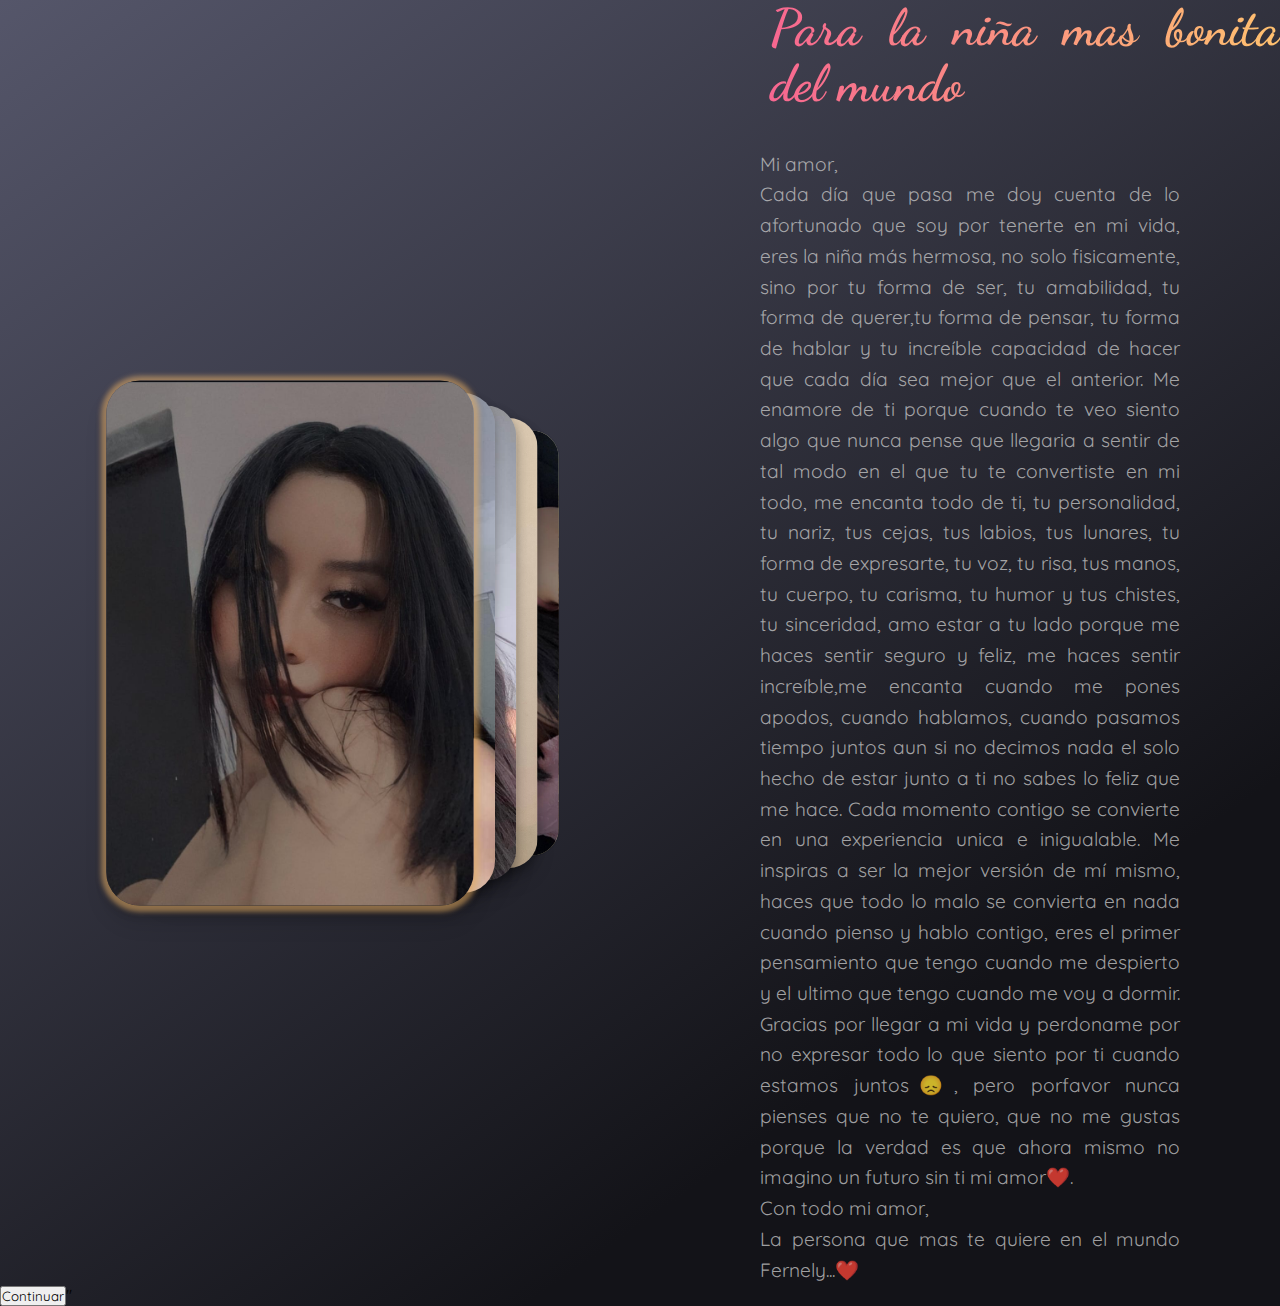
<file: index.html>
<!DOCTYPE html>
<html lang="en">
<head>
  <meta charset="UTF-8">
  <meta http-equiv="X-UA-Compatible" content="IE=edge">
  <meta name="viewport" content="width=device-width, initial-scale=1.0">
  <title>Me Encantas Muchisimo Mirma❤️</title>
  <link rel="stylesheet" href="./style.css">
</head>
<body>
  <main>
    <div class="stack">
      <div class="card">
        <img src="img/mirma1.jpg" alt="" />
      </div>
      <div class="card">
        <img src="img/mirma2.jpg" alt="" />
      </div>
      <div class="card">
        <img src="img/mirma3.jpg" alt="" />
      </div>
      <div class="card">
        <img src="img/mirma4.jpg" alt="" />
      </div>
      <div class="card">
        <img src="img/mirma5.jpg" alt="" />
      </div>
      <div class="card">
        <img src="img/ours6.jpg" alt="" />
      </div>
    </div>
    <div class="content">
      <h1>Para la niña mas bonita del mundo</h1>
      <p>
        Mi amor, <br>
        Cada día que pasa me doy cuenta de lo afortunado que soy por tenerte en mi vida, eres la niña más hermosa, no solo fisicamente, sino por tu forma de ser, tu amabilidad, tu forma de querer,tu forma de pensar, tu forma de hablar y tu increíble capacidad de hacer que cada día sea mejor que el anterior. Me enamore de ti porque cuando te veo siento algo que nunca pense que llegaria a sentir de tal modo en el que tu te convertiste en mi todo, me encanta todo de ti, tu personalidad, tu nariz, tus cejas, tus labios, tus lunares, tu forma de expresarte, tu voz, tu risa, tus manos, tu cuerpo, tu carisma, tu humor y tus chistes, tu sinceridad, amo estar a tu lado porque me haces sentir seguro y feliz, me haces sentir increíble,me encanta cuando me pones apodos, cuando hablamos, cuando pasamos tiempo juntos aun si no decimos nada el solo hecho de estar junto a ti no sabes lo feliz que me hace.
       Cada momento contigo se convierte en una experiencia unica e inigualable. Me inspiras a ser la mejor versión de mí mismo, haces que todo lo malo se convierta en nada cuando pienso y hablo contigo, eres el primer pensamiento que tengo cuando me despierto y el ultimo que tengo cuando me voy a dormir. Gracias por llegar a mi vida y perdoname por no expresar todo lo que siento por ti cuando estamos juntos😞, pero porfavor nunca pienses que no te quiero, que no me gustas porque la verdad es que ahora mismo no imagino un futuro sin ti mi amor❤️.
        <br>
        Con todo mi amor,<br>
        La persona que mas te quiere en el mundo Fernely...❤️       
      </p>
    </div>
  </main>
  <button id="start-button">Continuar</button>"
  <audio autoplay>
    <source src="sound/ytmp3free.cc_taylor-swift-false-god-official-audio-youtubemp3free.org.mp3" type="audio/mp3">
  </audio>
  <script src="./script.js"></script>
</body>
</html>
</file>
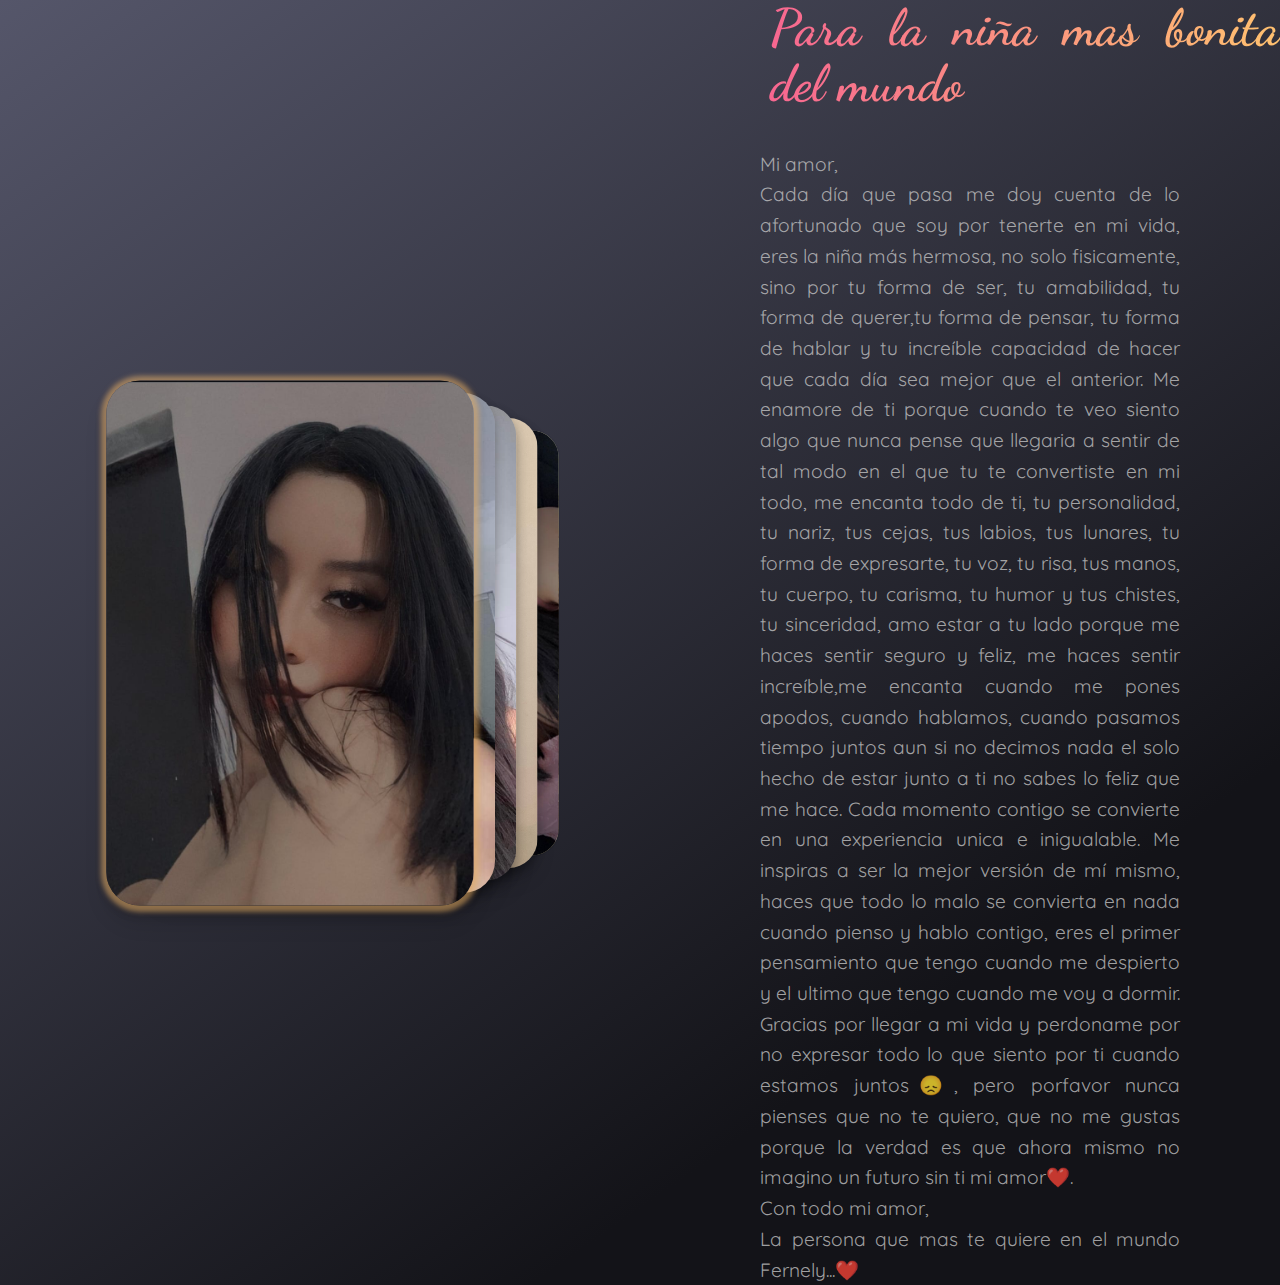
<file: She is/index.html>
<!DOCTYPE html>
<html lang="en">
<head>
  <meta charset="UTF-8">
  <title>Me encatas muchisimo Mirma❤️</title>
  <link rel="stylesheet" href="./style.css">
</head>
<body>
  <main>
    <div class="stack">
      <div class="card">
        <img src="img/mirma1.jpg" alt="" />
      </div>
      <div class="card">
        <img src="img/mirma2.jpg" alt="" />
      </div>
      <div class="card">
        <img src="img/mirma3.jpg" alt="" />
      </div>
      <div class="card">
        <img src="img/mirma4.jpg" alt="" />
      </div>
      <div class="card">
        <img src="img/mirma5.jpg" alt="" />
      </div>
      <div class="card">
        <img src="img/ours6.jpg" alt="" />
      </div>
    </div>
    <div class="content">
      <h1>Para la niña mas bonita del mundo</h1>
      <p>
        Mi amor, <br>
        Cada día que pasa me doy cuenta de lo afortunado que soy por tenerte en mi vida, eres la niña más hermosa, no solo fisicamente, sino por tu forma de ser, tu amabilidad, tu forma de querer,tu forma de pensar, tu forma de hablar y tu increíble capacidad de hacer que cada día sea mejor que el anterior. Me enamore de ti porque cuando te veo siento algo que nunca pense que llegaria a sentir de tal modo en el que tu te convertiste en mi todo, me encanta todo de ti, tu personalidad, tu nariz, tus cejas, tus labios, tus lunares, tu forma de expresarte, tu voz, tu risa, tus manos, tu cuerpo, tu carisma, tu humor y tus chistes, tu sinceridad, amo estar a tu lado porque me haces sentir seguro y feliz, me haces sentir increíble,me encanta cuando me pones apodos, cuando hablamos, cuando pasamos tiempo juntos aun si no decimos nada el solo hecho de estar junto a ti no sabes lo feliz que me hace.
       Cada momento contigo se convierte en una experiencia unica e inigualable. Me inspiras a ser la mejor versión de mí mismo, haces que todo lo malo se convierta en nada cuando pienso y hablo contigo, eres el primer pensamiento que tengo cuando me despierto y el ultimo que tengo cuando me voy a dormir. Gracias por llegar a mi vida y perdoname por no expresar todo lo que siento por ti cuando estamos juntos😞, pero porfavor nunca pienses que no te quiero, que no me gustas porque la verdad es que ahora mismo no imagino un futuro sin ti mi amor❤️.
        <br>
        Con todo mi amor,<br>
        La persona que mas te quiere en el mundo Fernely...❤️       
      </p>
    </div>
  </main>
  <audio autoplay>
    <source src="sound/ytmp3free.cc_taylor-swift-false-god-official-audio-youtubemp3free.org.mp3" type="audio/mp3">
  </audio>
  <script src="./script.js"></script>
</body>
</html>
</file>
<file: style.css>
@import url("https://fonts.googleapis.com/css2?family=Dancing+Script:wght@400..700&family=Quicksand:wght@300..700&display=swap");

*,
*:before,
*:after {
  margin: 0;
  padding: 0;
  box-sizing: border-box;
  font-family: "Quicksand", sans-serif;
}

body {
  background-color: #0d0a0b;
  background: linear-gradient(145deg, #55566a 0%, #131318 76%);
}

main {
  display: grid;
  grid-template-columns: 1fr 1fr;
  grid-template-rows: 1fr;
  place-items: center;
  min-height: 100vh;
}

.content {
  padding-left: 120px;
  color: #c7c7c7c9;
  text-align: justify;
}

.content h1 {
  font-family: "Dancing Script", cursive;
  font-size: clamp(2.5rem, 4vw, 6rem);
  font-weight: 700;
  background: -webkit-linear-gradient(0deg, #f76591, #ffc16f);
  background-clip: text;
  -webkit-background-clip: text;
  -webkit-text-fill-color: transparent;
  line-height: 1.1;
  margin-bottom: 36px;
  text-align: justify;
  padding-left: 10px;
}

.content p {
  font-size: clamp(0.9rem, 4vw, 1.2rem);
  line-height: 1.6;
  padding-right: 100px;
}

.btn {
  background-color: #f76591;
  background-image: linear-gradient(-180deg, #ffc16f, #f76591);
  font-size: clamp(0.8rem, 8vw, 0.9rem);
  font-weight: 600;
  color: #fff;
  width: max-content;
  outline: 0;
  border: 0;
  border-radius: 6px;
  box-shadow: 0 2px 4px rgba(0, 0, 0, 0.1);
  padding: 10px 20px;
  margin-top: 26px;
  text-align: center;
  transform: scale(1);
  transition: all 0.2s ease-in;
  cursor: pointer;
  touch-action: manipulation;
  user-select: none;
  -webkit-user-select: none;
  pointer-events: auto;
}

.btn:hover {
  box-shadow: 0 4px 10px rgba(247, 101, 145, 0.5);
  transform: scale(0.98);
}

.stack {
  position: relative;
}

.card {
  position: absolute;
  transform: translate(-50%, -50%);
  top: 50%;
  left: 50%;
  width: 350px;
  height: 500px;
  display: flex;
  justify-content: center;
  align-items: center;
  border-radius: 2rem;
  font-family: sans-serif;
  font-size: 10rem;
  background-color: transparent;
  box-shadow: 0 5px 10px 0 rgba(0, 0, 0, 0.25),
    0 15px 20px 0 rgba(0, 0, 0, 0.125);
  transition: transform 0.6s;
  user-select: none;
}

.card img {
  width: 100%;
  height: 100%;
  border-radius: inherit;
  object-fit: cover;
  transition: transform 0.4s;
}

.card:nth-last-child(n + 5) {
  --x: calc(-50% + 90px);
  transform: translate(var(--x), -50%) scale(0.85);
  box-shadow: 0 0 1px 1px rgba(0, 0, 0, 0.01);
}

.card:nth-last-child(4) {
  --x: calc(-50% + 60px);
  transform: translate(var(--x), -50%) scale(0.9);
}

.card:nth-last-child(3) {
  --x: calc(-50% + 30px);
  transform: translate(var(--x), -50%) scale(0.95);
}

.card:nth-last-child(2) {
  --x: calc(-50%);
  transform: translate(var(--x), -50%) scale(1);
}

.card:nth-last-child(1) {
  --x: calc(-50% - 30px);
  transform: translate(var(--x), -50%) scale(1.05);
}

.card:nth-last-child(1) img {
  box-shadow: 0 1px 5px 5px rgba(255, 193, 111, 0.5);
}

.swap {
  animation: swap 1.3s ease-out forwards;
}

@keyframes swap {
  30% {
    transform: translate(calc(var(--x) - 250px), -50%) scale(0.85) rotate(-5deg)
      rotateY(65deg);
    animation-timing-function: ease-in;
  }
  100% {
    transform: translate(calc(var(--x) - 30px), -50%) scale(0.5);
    z-index: -1;
  }
}

@media (max-width: 1200px) {
  @keyframes swap {
    30% {
      transform: translate(calc(var(--x) - 200px), -50%) scale(0.85)
        rotate(-5deg) rotateY(65deg);
    }
    100% {
      transform: translate(calc(var(--x) - 30px), -50%) scale(0.5);
      z-index: -1;
    }
  }
}

@media (max-width: 1050px) {
  @keyframes swap {
    30% {
      transform: translate(calc(var(--x) - 150px), -50%) scale(0.85)
        rotate(-5deg) rotateY(65deg);
    }
    100% {
      transform: translate(calc(var(--x) - 30px), -50%) scale(0.5);
      z-index: -1;
    }
  }
}

@media (max-width: 1200px) {
  .content {
    padding-left: 80px;
  }
  .content p {
    padding-right: 40px;
  }
  .card {
    width: 250px;
    height: 380px;
  }
}

@media (max-width: 1050px) {
  .content {
    padding-left: 60px;
  }
  .content p {
    line-height: 1.5;
  }
  .card {
    width: 220px;
    height: 350px;
  }
}

@media (max-width: 990px) {
  .content p {
    padding-right: 0;
  }
  .card {
    width: 200px;
    height: 300px;
  }
}

@media (max-width: 950px) {
  main {
    grid-template-columns: 1fr;
    grid-template-rows: auto auto;
    place-items: center;
  }

  .stack {
    order: 1;
    padding-top: 300px; /* Added padding to the top */
  }

  .content {
    order: 2;
    padding: 0 20px;
    text-align: justify;
  }
}

@media (max-width: 650px) {
  main {
    grid-template-rows: auto auto;
  }

  .content {
    padding: 0 20px;
  }

  .content h1 {
    padding-left: 0;
    text-align: center;
  }

  .btn {
    padding: 8px 16px;
  }

  .card {
    width: 180px;
    height: 260px;
  }
}
</file>
<file: She is/style.css>
@import url("https://fonts.googleapis.com/css2?family=Dancing+Script:wght@400..700&family=Quicksand:wght@300..700&display=swap");

*,
*:before,
*:after {
  margin: 0;
  padding: 0;
  box-sizing: border-box;
  font-family: "Quicksand", sans-serif;
}

body {
  background-color: #0d0a0b;
  background: linear-gradient(145deg, #55566a 0%, #131318 76%);
}

main {
  display: grid;
  grid-template-columns: 1fr 1fr;
  grid-template-rows: 1fr;
  place-items: center;
  min-height: 100vh;
}

.content {
  padding-left: 120px;
  color: #c7c7c7c9;
  text-align: justify;
}

.content h1 {
  font-family: "Dancing Script", cursive;
  font-size: clamp(2.5rem, 4vw, 6rem);
  font-weight: 700;
  background: -webkit-linear-gradient(0deg, #f76591, #ffc16f);
  background-clip: text;
  -webkit-background-clip: text;
  -webkit-text-fill-color: transparent;
  line-height: 1.1;
  margin-bottom: 36px;
  text-align: justify;
  padding-left: 10px;
}

.content p {
  font-size: clamp(0.9rem, 4vw, 1.2rem);
  line-height: 1.6;
  padding-right: 100px;
}

.btn {
  background-color: #f76591;
  background-image: linear-gradient(-180deg, #ffc16f, #f76591);
  font-size: clamp(0.8rem, 8vw, 0.9rem);
  font-weight: 600;
  color: #fff;
  width: max-content;
  outline: 0;
  border: 0;
  border-radius: 6px;
  box-shadow: 0 2px 4px rgba(0, 0, 0, 0.1);
  padding: 10px 20px;
  margin-top: 26px;
  text-align: center;
  transform: scale(1);
  transition: all 0.2s ease-in;
  cursor: pointer;
  touch-action: manipulation;
  user-select: none;
  -webkit-user-select: none;
  pointer-events: auto;
}

.btn:hover {
  box-shadow: 0 4px 10px rgba(247, 101, 145, 0.5);
  transform: scale(0.98);
}

.stack {
  position: relative;
}

.card {
  position: absolute;
  transform: translate(-50%, -50%);
  top: 50%;
  left: 50%;
  width: 350px;
  height: 500px;
  display: flex;
  justify-content: center;
  align-items: center;
  border-radius: 2rem;
  font-family: sans-serif;
  font-size: 10rem;
  background-color: transparent;
  box-shadow: 0 5px 10px 0 rgba(0, 0, 0, 0.25),
    0 15px 20px 0 rgba(0, 0, 0, 0.125);
  transition: transform 0.6s;
  user-select: none;
}

.card img {
  width: 100%;
  height: 100%;
  border-radius: inherit;
  object-fit: cover;
  transition: transform 0.4s;
}

.card:nth-last-child(n + 5) {
  --x: calc(-50% + 90px);
  transform: translate(var(--x), -50%) scale(0.85);
  box-shadow: 0 0 1px 1px rgba(0, 0, 0, 0.01);
}

.card:nth-last-child(4) {
  --x: calc(-50% + 60px);
  transform: translate(var(--x), -50%) scale(0.9);
}

.card:nth-last-child(3) {
  --x: calc(-50% + 30px);
  transform: translate(var(--x), -50%) scale(0.95);
}

.card:nth-last-child(2) {
  --x: calc(-50%);
  transform: translate(var(--x), -50%) scale(1);
}

.card:nth-last-child(1) {
  --x: calc(-50% - 30px);
  transform: translate(var(--x), -50%) scale(1.05);
}

.card:nth-last-child(1) img {
  box-shadow: 0 1px 5px 5px rgba(255, 193, 111, 0.5);
}

.swap {
  animation: swap 1.3s ease-out forwards;
}

@keyframes swap {
  30% {
    transform: translate(calc(var(--x) - 250px), -50%) scale(0.85) rotate(-5deg)
      rotateY(65deg);
    animation-timing-function: ease-in;
  }
  100% {
    transform: translate(calc(var(--x) - 30px), -50%) scale(0.5);
    z-index: -1;
  }
}

@media (max-width: 1200px) {
  @keyframes swap {
    30% {
      transform: translate(calc(var(--x) - 200px), -50%) scale(0.85)
        rotate(-5deg) rotateY(65deg);
    }
    100% {
      transform: translate(calc(var(--x) - 30px), -50%) scale(0.5);
      z-index: -1;
    }
  }
}

@media (max-width: 1050px) {
  @keyframes swap {
    30% {
      transform: translate(calc(var(--x) - 150px), -50%) scale(0.85)
        rotate(-5deg) rotateY(65deg);
    }
    100% {
      transform: translate(calc(var(--x) - 30px), -50%) scale(0.5);
      z-index: -1;
    }
  }
}

@media (max-width: 1200px) {
  .content {
    padding-left: 80px;
  }
  .content p {
    padding-right: 40px;
  }
  .card {
    width: 250px;
    height: 380px;
  }
}

@media (max-width: 1050px) {
  .content {
    padding-left: 60px;
  }
  .content p {
    line-height: 1.5;
  }
  .card {
    width: 220px;
    height: 350px;
  }
}

@media (max-width: 990px) {
  .content p {
    padding-right: 0;
  }
  .card {
    width: 200px;
    height: 300px;
  }
}

@media (max-width: 950px) {
  main {
    grid-template-columns: 1fr;
    grid-template-rows: auto auto;
    place-items: center;
  }

  .stack {
    order: 1;
    padding-top: 300px; /* Added padding to the top */
  }

  .content {
    order: 2;
    padding: 0 20px;
    text-align: justify;
  }
}

@media (max-width: 650px) {
  main {
    grid-template-rows: auto auto;
  }

  .content {
    padding: 0 20px;
  }

  .content h1 {
    padding-left: 0;
    text-align: center;
  }

  .btn {
    padding: 8px 16px;
  }

  .card {
    width: 180px;
    height: 260px;
  }
}
</file>
